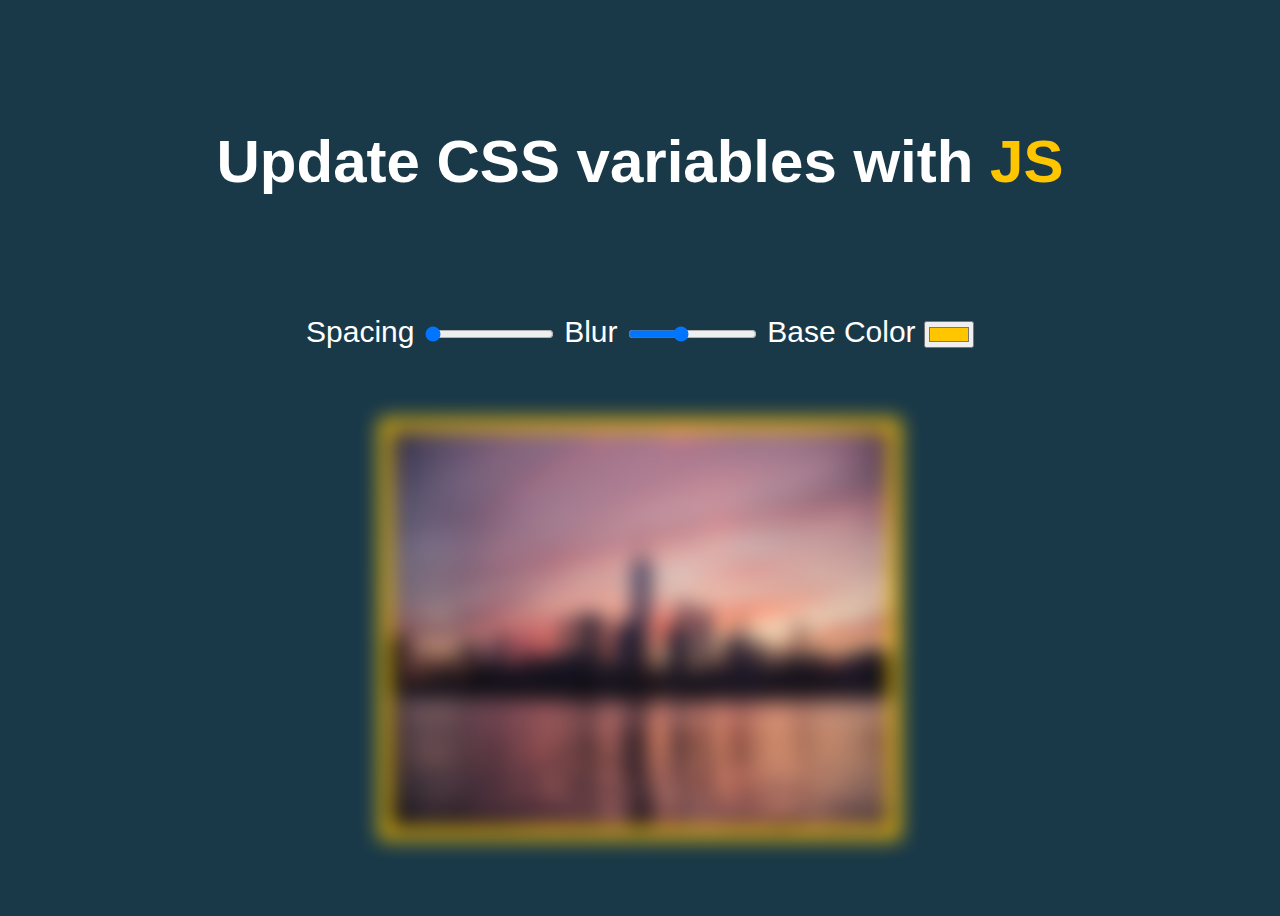
<file: CSS variable/index.html>
<!DOCTYPE html>
<html lang="en">
<head>
    <meta charset="UTF-8">
    <meta name="viewport" content="width=device-width, initial-scale=1.0">
    <link rel="stylesheet" href="style.css">
    <title>CSS variables</title>
</head>
<body>
    <div class="container">
        <h2>Update CSS variables with <span class="h1">JS</span></h2>
    
        <div class="controls">
            <label for="spacing">Spacing</label>
            <input type="range" name="spacing" min="10" max="200" value = "10" data-sizing="px">

            <label for="blur">Blur</label>
            <input type="range" name="blur" min="0" max="25" value = "10" data-sizing="px">

            <label for="base">Base Color</label>
            <input type="color" name="base" value="#ffc600">
        </div>

        <img src="scene.jpg" alt="scene">
    </div>

    <script src="script.js"></script>
</body>
</html>
</file>
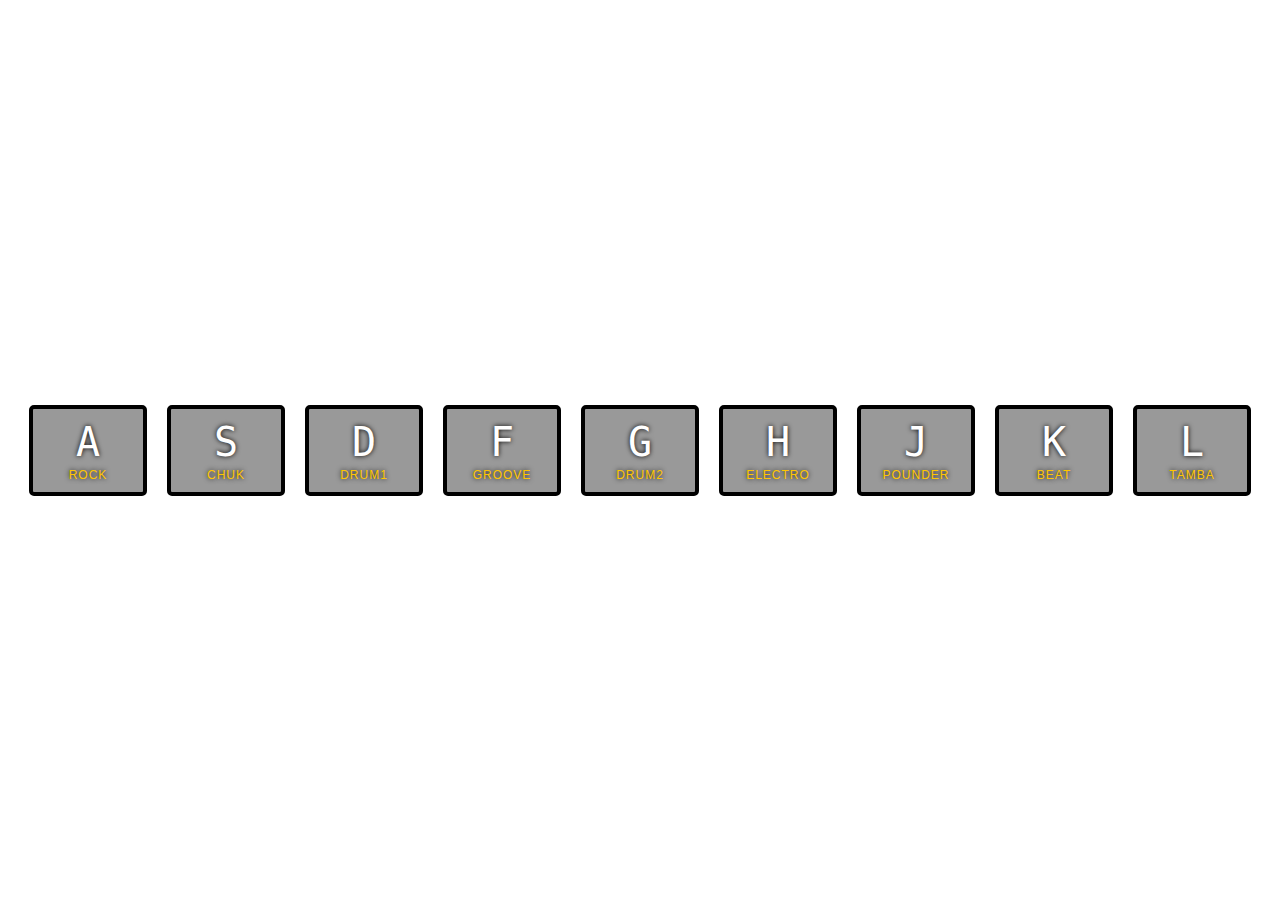
<file: JS Drum Kit/index.html>
<!DOCTYPE html>
<html lang="en">
<head>
    <meta charset="UTF-8">
    <meta name="viewport" content="width=device-width, initial-scale=1.0">
    <link rel="stylesheet" href="style.css">
    <title>JS Drum kit</title>
</head>
<body>
<div class="keys">
    <div data-key = "65" class = "key">
        <kbd>A</kbd>
        <span class="sound">Rock</span>
    </div>
    <div data-key = "83" class = "key">
        <kbd>S</kbd>
        <span class="sound">Chuk</span>
    </div>
    <div data-key = "68" class = "key">
        <kbd>D</kbd>
        <span class="sound">Drum1
        </span>
    </div>
    <div data-key = "70" class = "key">
        <kbd>F</kbd>
        <span class="sound">Groove</span>
    </div>
    <div data-key = "71" class = "key">
        <kbd>G</kbd>
        <span class="sound">Drum2</span>
    </div>
    <div data-key = "72" class = "key">
        <kbd>H</kbd>
        <span class="sound">Electro</span>
    </div>
    <div data-key="74" class="key">
        <kbd>J</kbd>
        <span class="sound">Pounder</span>
    </div>
    <div data-key="75" class="key">
        <kbd>K</kbd>
        <span class="sound">Beat</span>
    </div>
    <div data-key="76" class="key">
        <kbd>L</kbd>
        <span class="sound">Tamba</span>
    </div>
</div>

<audio data-key="65" src="sounds/Basic_Rock_FillintoCrash_135.wav"></audio>
<audio data-key="83" src="sounds/Boom_Chuk_130.wav"></audio>
<audio data-key="68" src="sounds/Bossa-nova-drum-beat-with-bass-and-synth-rhythm.wav"></audio>
<audio data-key="70" src="sounds/Cymbal_Groove.wav"></audio>
<audio data-key="71" src="sounds/Drum-beat-loop-112-bpm.wav"></audio>
<audio data-key="72" src="sounds/Electro-drum-beat-loop-sound-112-bpm.wav"></audio>
<audio data-key="74" src="sounds/Pounder_130.wav"></audio>
<audio data-key="75" src="sounds/Shuffle-beat-133-bpm.wav"></audio>
<audio data-key="76" src="sounds/Tamba_112.wav"></audio>
  

<script src="script.js"></script>
</body>
</html>
</file>
<file: CSS variable/style.css>
/* *{
    border: black solid 2px;
} */

/* css variables */
:root {
    --base: #ffc600;
    --spacing: 10px;
    --blur: 10px;
}

html {
    font-family: sans-serif;
    font-size: 30px;
    text-align: center;
    background-color: #193949;
    color: white;
}

.container {
    height: 100vh;
    display: flex;
    flex-direction: column;
    justify-content: space-evenly;
    align-items: center;
}

h2 {
    font-size: 60px;
}

img {
    width: 500px;
    height: 400px;
    padding: var(--spacing);
    background: var(--base);
    filter: blur(var(--blur));
}

.h1 {
    color: var(--base);
}
</file>
<file: JS Drum Kit/style.css>
html {
    font-size: 10px;
    background: url(https://i.imgur.com/b9r5sEL.jpg) bottom center;
    background-size: cover;
  }
  
  body,html {
    margin: 0;
    padding: 0;
    font-family: sans-serif;
  }
  
  .keys {
    display: flex;
    flex: 1;
    min-height: 100vh;
    align-items: center;
    justify-content: center;
  }
  
  .key {
    border: .4rem solid black;
    border-radius: .5rem;
    margin: 1rem;
    font-size: 1.5rem;
    padding: 1rem .5rem;
    transition: all .07s ease;
    width: 10rem;
    text-align: center;
    color: white;
    background: rgba(0,0,0,0.4);
    text-shadow: 0 0 .5rem black;
  }
  
  .playing {
    transform: scale(1.1);
    border-color: #ffc600;
    box-shadow: 0 0 1rem #ffc600;
  }
  
  kbd {
    display: block;
    font-size: 4rem;
  }
  
  .sound {
    font-size: 1.2rem;
    text-transform: uppercase;
    letter-spacing: .1rem;
    color: #ffc600;
  }
</file>
